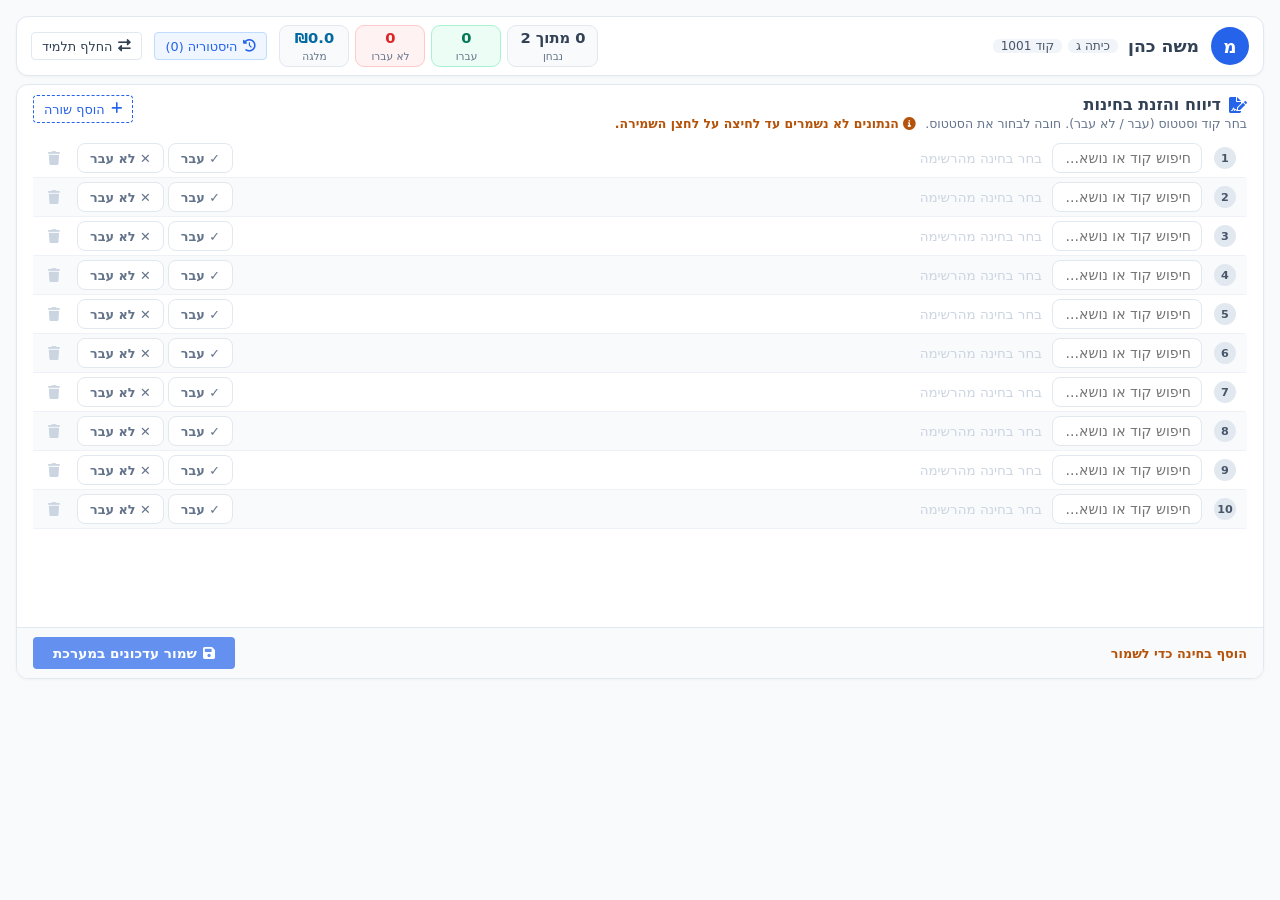
<file: __ge.html>
<!DOCTYPE html><html lang="he" dir="rtl"><head><meta charset="utf-8"><link rel="stylesheet" href="/styles.css">
<link href="https://cdnjs.cloudflare.com/ajax/libs/font-awesome/6.0.0/css/all.min.css" rel="stylesheet"></head><body>
<div id="sp" style="padding:16px"></div>
<script type="module">
window.__posts = [];
window.fetch = async (u, c = {}) => {
  if (c.method === 'POST') { const b = JSON.parse(c.body); window.__posts.push(b); return new Response(JSON.stringify({ updated: b.exams.map(e => e.exam_code), skipped: [], errors: [] }), { status: 200 }); }
  return new Response(JSON.stringify([{ student_code: '1001', first_name: 'משה', last_name: 'כהן', class_grade: 'ג', stats: { total_attempted: 0, total_available_exams: 2, total_passed: 0, total_reward: 0 },
    exams: [{ exam_code: '5א', exam_type: 'mishnayot', passed: null, details: { masechet: 'ברכות', chapter_num: 1 } }, { exam_code: '6א', exam_type: 'mishnayot', passed: null, details: { masechet: 'ברכות', chapter_num: 2 } }] }]), { status: 200 });
};
window.notify = () => {}; window.customAlert = () => {}; window.customConfirm = async () => true;
import { ExamUpdateManager } from '/client-exam-update.js';
window.em = new ExamUpdateManager('/api', document.getElementById('sp'), () => {}, () => {});
em.loadStudentData('1001');
</script></body></html>
</file>
<file: styles.css>
:root {
    --primary-color: #2563eb;
    --primary-hover: #1d4ed8;
    --bg-color: #f8fafc;
    --sidebar-bg: #ffffff;
    --card-bg: #ffffff;
    --text-main: #334155;
    --text-muted: #64748b;
    --border-color: #e2e8f0;
    --success: #10b981;
    --warning: #f59e0b;
    --danger: #ef4444;
    --border-radius: 6px;
}

* { box-sizing: border-box; margin: 0; padding: 0; font-family: system-ui, -apple-system, sans-serif; }
body { background-color: var(--bg-color); color: var(--text-main); font-size: 14px; }
.app-container { display: flex; height: 100vh; overflow: hidden; }

/* תפריט צד */
.sidebar { width: 220px; background-color: var(--sidebar-bg); border-left: 1px solid var(--border-color); display: flex; flex-direction: column; padding: 0; }
.site-title { padding: 20px 15px; border-bottom: 1px solid var(--border-color); text-align: center; }
.site-title h2 { font-size: 1.1rem; color: var(--primary-color); margin: 0; font-weight: 700; line-height: 1.3; }

.menu { display: flex; flex-direction: column; flex: 1; overflow-y: auto; }
.menu-item { display: flex; align-items: center; padding: 12px 15px; color: var(--text-main); text-decoration: none; font-weight: 500; transition: 0.2s; font-size: 0.95rem; }
.menu-item i { margin-left: 10px; font-size: 1.1rem; width: 20px; text-align: center; color: var(--text-muted); }
.menu-item.active, .menu-item:hover { background-color: #f1f5f9; color: var(--primary-color); border-right: 3px solid var(--primary-color); }
.menu-item.active i, .menu-item:hover i { color: var(--primary-color); }

.sidebar-footer { display: flex; flex-direction: column; align-items: center; padding: 15px 10px; text-align: center; opacity: 0.9; }
.logo-wrapper { width: 70px; height: 70px; display: flex; align-items: center; justify-content: center; margin-bottom: 8px; flex-shrink: 0; }
.smt-logo { max-width: 100%; max-height: 100%; object-fit: contain; pointer-events: none; user-select: none; }
.developer-credit { font-size: 0.8rem; color: var(--text-muted); font-weight: 500; line-height: 1.3; }

.logout-btn { color: #ef4444; border-top: 1px solid var(--border-color); }
.logout-btn i { color: #ef4444 !important; }
.logout-btn:hover { background-color: #fef2f2 !important; color: #dc2626 !important; border-right-color: #dc2626 !important; }

/* אזור מרכזי וסרגל עליון */
.main-content { flex: 1; display: flex; flex-direction: column; height: 100vh; overflow: hidden; }
.topbar { padding: 12px 25px; background: white; border-bottom: 1px solid var(--border-color); display: flex; align-items: center; gap: 15px; }
.topbar h1 { font-size: 1.1rem; margin: 0; white-space: nowrap; }

/* ----------------------------------------------------
   עיצוב מתקדם ויוקרתי לתגים בסרגל העליון (Topbar Badges)
   ---------------------------------------------------- */
.topbar-info-container {
    display: flex;
    align-items: center;
    gap: 8px;
    flex-wrap: wrap;
    margin-right: auto; /* דוחף את כל האזור לצד שמאל במבנה RTL */
}

.topbar-badge {
    background: #ffffff;
    color: var(--text-main);
    padding: 6px 14px;
    border-radius: 20px;
    font-size: 0.82rem;
    font-weight: 500;
    border: 1px solid var(--border-color);
    display: inline-flex;
    align-items: center;
    gap: 7px;
    box-shadow: 0 2px 4px rgba(0, 0, 0, 0.02);
    transition: all 0.2s ease;
}

.topbar-badge:hover {
    border-color: #cbd5e1;
    box-shadow: 0 3px 6px rgba(0, 0, 0, 0.04);
}

/* עיצוב משודרג להרשאה מלאה (Admin) */
.topbar-badge.admin-badge, 
.topbar-badge:has(.fa-shield-alt) {
    background: linear-gradient(135deg, #ecfdf5 0%, #d1fae5 100%);
    color: #065f46;
    border: 1px solid #6ee7b7;
    font-weight: 600;
}

/* עיצוב משודרג להרשאה לצפייה בלבד (Read-only) */
.topbar-badge.readonly-badge,
.topbar-badge:has(strong) {
    background: linear-gradient(135deg, #fffbeb 0%, #fef3c7 100%);
    color: #92400e;
    border: 1px solid #fcd34d;
}

.topbar-badge i {
    font-size: 0.95rem;
}

.content-area { flex: 1; padding: 15px 25px; overflow-y: hidden; display: flex; flex-direction: column; }
.view-section { display: flex; flex-direction: column; height: 100%; }
.view-section.hidden { display: none !important; }

/* כרטיסיות */
.card { background-color: var(--card-bg); border-radius: var(--border-radius); padding: 12px 16px; margin-bottom: 12px; border: 1px solid var(--border-color); box-shadow: 0 1px 3px rgba(0,0,0,0.03); }
.compact-card { padding: 12px 16px; }
.card h3 { margin-bottom: 4px; font-size: 1rem; display: flex; align-items: center; gap: 6px; }
.text-muted { color: var(--text-muted); font-size: 0.8rem; margin: 0; }

/* חיפוש כללי */
.search-box { position: relative; max-width: 100%; }
.search-icon { position: absolute; right: 12px; top: 50%; transform: translateY(-50%); color: var(--text-muted); font-size: 0.9rem; z-index: 2; }
#studentSearch { width: 100%; padding: 8px 35px 8px 12px; border: 1px solid var(--border-color); border-radius: var(--border-radius); font-size: 0.9rem; outline: none; transition: 0.2s; }
#studentSearch:focus { border-color: var(--primary-color); box-shadow: 0 0 0 2px rgba(37, 99, 235, 0.1); }
.search-results-dropdown { position: absolute; top: 100%; left: 0; right: 0; background: white; border: 1px solid var(--border-color); border-radius: var(--border-radius); margin-top: 4px; box-shadow: 0 4px 15px rgba(0,0,0,0.1); max-height: 250px; overflow-y: auto; z-index: 10; }
.search-result-item { padding: 8px 12px; border-bottom: 1px solid var(--border-color); cursor: pointer; display: flex; justify-content: space-between; align-items: center; font-size: 0.9rem; }
.search-result-item:hover { background-color: var(--bg-color); }
.result-name { font-weight: 600; }
.result-class { color: var(--text-muted); font-size: 0.8rem; margin-right: 8px; }
.result-code { background: var(--bg-color); padding: 2px 6px; border-radius: 4px; font-size: 0.8rem; border: 1px solid var(--border-color); }

/* כרטיס תלמיד עליון */
.student-top-card { display: flex; justify-content: space-between; align-items: center; flex-wrap: wrap; gap: 10px; }
.student-info-left { display: flex; align-items: center; gap: 10px; }
.avatar { width: 36px; height: 36px; background: var(--primary-color); color: white; border-radius: 50%; display: flex; align-items: center; justify-content: center; font-size: 1rem; }
.student-info-left h2 { font-size: 1.05rem; margin-bottom: 2px; }
.profile-badges { display: flex; gap: 5px; flex-wrap: wrap; }
.badge { padding: 2px 8px; border-radius: 4px; font-size: 0.75rem; font-weight: 500; border: 1px solid var(--border-color); background: var(--bg-color); color: var(--text-main); }
.badge-success { background: #ecfdf5; color: #059669; border-color: #a7f3d0; }
.badge-danger { background: #fef2f2; color: #dc2626; border-color: #fecaca; }
.badge-info { background: #f8fafc; color: var(--text-muted); }
.badge-primary { background: #eff6ff; color: var(--primary-color); border-color: #bfdbfe; font-weight: bold; }
.student-top-actions { display: flex; gap: 6px; }

/* טופס מבחנים */
.compact-header { display: flex; justify-content: space-between; align-items: center; margin-bottom: 10px; border-bottom: 1px solid var(--border-color); padding-bottom: 8px; }
.exam-row-item { display: grid; grid-template-columns: minmax(180px, 2fr) 1.5fr 140px 32px; gap: 12px; align-items: center; margin-bottom: 6px; background: var(--bg-color); padding: 6px 10px; border-radius: 4px; border: 1px solid var(--border-color); transition: background-color 0.2s, border-color 0.2s; }
.exam-row-item.has-warning { background-color: #fffbeb; border-color: #fde68a; }
.form-group label { display: none; }
.exam-code-input { width: 100%; padding: 5px 8px; border: 1px solid var(--border-color); border-radius: 4px; font-size: 0.85rem; outline: none; background: white; }
.warning-container { color: #b45309; font-size: 0.8rem; display: flex; align-items: center; gap: 4px; font-weight: 500; min-height: 20px; }
.toggle-group { display: flex; gap: 4px; height: 30px; width: 100%; }
.toggle-btn { flex: 1; padding: 0; border: 1px solid var(--border-color); background: white; border-radius: 4px; cursor: pointer; font-weight: 600; font-size: 0.8rem; display: inline-flex; align-items: center; justify-content: center; gap: 4px; transition: 0.2s; color: var(--text-muted); }
.toggle-btn.pass-btn.active { background: rgba(16, 185, 129, 0.1); border-color: var(--success); color: var(--success); }
.toggle-btn.fail-btn.active { background: rgba(239, 68, 68, 0.1); border-color: var(--danger); color: var(--danger); }
.btn-icon-danger { background: none; border: none; color: var(--danger); font-size: 0.9rem; cursor: pointer; border-radius: 4px; display: flex; align-items: center; justify-content: center; height: 30px; width: 32px; }
.btn-icon-danger:hover:not(:disabled) { background: rgba(239, 68, 68, 0.1); }
.btn-icon-danger:disabled { opacity: 0.3; cursor: not-allowed; }

/* חיפוש מבחנים בתוך השורה */
.exam-search-container { position: relative; }
.exam-search-results { position: absolute; top: calc(100% + 2px); left: 0; right: 0; background: white; border: 1px solid var(--border-color); border-radius: 4px; box-shadow: 0 4px 12px rgba(0,0,0,0.1); max-height: 180px; overflow-y: auto; z-index: 20; }
.exam-result-item { padding: 5px 8px; border-bottom: 1px solid var(--bg-color); cursor: pointer; display: flex; justify-content: space-between; align-items: center; transition: background 0.2s; }
.exam-result-item:hover { background-color: var(--bg-color); }
.exam-result-code { font-weight: 600; background: var(--bg-color); padding: 2px 4px; border-radius: 4px; font-size: 0.75rem; border: 1px solid var(--border-color); }
.exam-result-desc { color: var(--text-muted); font-size: 0.75rem; text-align: right; white-space: nowrap; overflow: hidden; text-overflow: ellipsis; max-width: 80%; }

/* כפתורים */
.btn { padding: 6px 12px; border: none; border-radius: 4px; cursor: pointer; font-size: 0.85rem; font-weight: 500; display: inline-flex; align-items: center; gap: 6px; transition: 0.2s; height: 32px; }
.btn-sm { height: 28px; padding: 4px 10px; font-size: 0.8rem; }
.btn-primary { background-color: var(--primary-color); color: white; }
.btn-primary:hover { background-color: var(--primary-hover); }
.btn-primary:disabled { opacity: 0.7; cursor: not-allowed; }
.btn-secondary { background-color: #eff6ff; color: var(--primary-color); border: 1px solid #bfdbfe; }
.btn-secondary:hover { background-color: #dbeafe; }
.btn-outline { background: white; border: 1px solid var(--border-color); color: var(--text-main); }
.btn-dashed { background: transparent; border: 1px dashed var(--border-color); color: var(--text-main); margin-top:10px; }
.btn-dashed:hover { border-color: var(--primary-color); color: var(--primary-color); }

/* טבלאות מרכזיות למסכי הניהול */
.table-container { overflow-y: auto; flex: 1; }
.modern-table { width: 100%; border-collapse: collapse; text-align: right; }
.modern-table.sticky-header th { position: sticky; top: 0; background: #f1f5f9; z-index: 10; border-bottom: 1px solid var(--border-color); }
.modern-table th, .modern-table td { padding: 8px 10px; border-bottom: 1px solid var(--border-color); font-size: 0.85rem; }
.modern-table th { color: var(--text-muted); font-weight: 600; }
.modern-table tbody tr:hover { background-color: var(--bg-color); }

.type-badge { padding: 2px 6px; border-radius: 4px; font-size: 0.75rem; font-weight: 500; border: 1px solid transparent; }
.type-mishnayot { background: #e0f2fe; color: #0284c7; border-color: #bae6fd; }
.type-gemara { background: #fef3c7; color: #d97706; border-color: #fde68a; }
.exam-details-cell { max-width: 250px; white-space: nowrap; overflow: hidden; text-overflow: ellipsis; color: var(--text-main); }
.reward-badge { background: #f1f5f9; color: var(--text-main); padding: 2px 6px; border-radius: 12px; font-weight: 600; font-size: 0.75rem; display: inline-block; text-align: center; min-width: 30px; border: 1px solid var(--border-color); }
.status-pill { padding: 2px 6px; border-radius: 12px; font-size: 0.75rem; font-weight: 500; display: inline-flex; align-items: center; gap: 4px; border: 1px solid transparent; }
.status-pill.success { background: #ecfdf5; color: #059669; border-color: #a7f3d0; }
.status-pill.danger { background: #fef2f2; color: #dc2626; border-color: #fecaca; }

/* הודעות מערכת */
.server-feedback { margin-top: 10px; padding: 10px 12px; border-radius: 4px; background: white; border: 1px solid var(--border-color); }
.server-feedback.error-box { background: #fef2f2; color: #b91c1c; border-color: #fecaca; font-weight: 500; }
.server-feedback h4 { font-size: 0.85rem; margin-bottom: 6px; }
.feedback-group { margin-bottom: 6px; font-size: 0.8rem; padding: 4px 8px; border-radius: 4px; }
.success-group { background: #ecfdf5; color: #047857; border: 1px solid #a7f3d0; }
.warning-group { background: #fffbeb; color: #b45309; border: 1px solid #fde68a; }
.error-group { background: #fef2f2; color: #b91c1c; border: 1px solid #fecaca; }
.feedback-group ul { margin-right: 15px; margin-top: 2px; }

/* חלונית (Modal) הגדרות כלליות */
.modal { position: fixed; top: 0; left: 0; width: 100%; height: 100%; background: rgba(15, 23, 42, 0.4); display: flex; align-items: center; justify-content: center; z-index: 1000; transition: opacity 0.3s ease; }
.modal-content { background: white; border-radius: 8px; width: 90%; max-width: 700px; height: 70vh; display: flex; flex-direction: column; box-shadow: 0 10px 25px rgba(0,0,0,0.1); border: 1px solid var(--border-color); }
.modal-header { padding: 10px 15px; border-bottom: 1px solid var(--border-color); display: flex; justify-content: space-between; align-items: center; background: #f8fafc; border-radius: 8px 8px 0 0; }
.modal-header h3 { font-size: 1rem; margin: 0; }
.close-modal-btn { background: none; border: none; font-size: 1.2rem; cursor: pointer; color: var(--text-muted); padding: 0 4px; }
.close-modal-btn:hover { color: var(--danger); }
.modal-body { display: flex; flex-direction: column; overflow: hidden; flex: 1; padding: 0; background: white; }
.history-summary { display: flex; gap: 10px; padding: 10px 15px; background: white; border-bottom: 1px solid var(--border-color); }
.summary-card { background: var(--bg-color); padding: 4px 10px; border-radius: 4px; border: 1px solid var(--border-color); display: flex; gap: 6px; align-items: center; }
.summary-label { color: var(--text-muted); font-size: 0.8rem; }
.summary-value { font-weight: 600; color: var(--primary-color); font-size: 0.9rem; }
.hidden { display: none !important; }
.loading { text-align: center; padding: 20px; color: var(--text-muted); font-size: 0.9rem; }
.text-center { text-align: center; }

/* ----------------------------------------------------
   עיצוב מערכת כניסה מודרנית ואפקט טשטוש (Blur)
   ---------------------------------------------------- */
.blurred-bg {
    filter: blur(8px);
    pointer-events: none;
    user-select: none;
    transition: filter 0.4s ease;
}

.auth-card {
    width: 100%;
    max-width: 380px;
    height: auto;
    padding: 40px 30px;
    border-radius: 16px;
    box-shadow: 0 25px 50px -12px rgba(0, 0, 0, 0.25);
    background: #ffffff;
    border: 1px solid rgba(255, 255, 255, 0.2);
    text-align: center;
    transform: translateY(0);
    animation: slideUpFade 0.4s ease-out forwards;
}

@keyframes slideUpFade {
    from { opacity: 0; transform: translateY(20px); }
    to { opacity: 1; transform: translateY(0); }
}

.auth-logo-wrapper {
    width: 80px;
    height: 80px;
    margin: 0 auto 15px auto;
    background: white;
    border-radius: 50%;
    padding: 10px;
    box-shadow: 0 4px 10px rgba(0,0,0,0.06);
    border: 1px solid var(--border-color);
}

.auth-input-group {
    position: relative;
    margin-bottom: 25px;
}

.auth-input-group i {
    position: absolute;
    right: 16px;
    top: 50%;
    transform: translateY(-50%);
    color: var(--text-muted);
    font-size: 1.1rem;
}

.auth-input {
    width: 100%;
    padding: 14px 16px 14px 45px;
    border: 2px solid var(--border-color);
    border-radius: 10px;
    font-size: 1.1rem;
    background: #f8fafc;
    outline: none;
    transition: all 0.3s;
    text-align: center;
    font-weight: 500;
    color: var(--text-main);
}

.auth-input:focus {
    border-color: var(--primary-color);
    background: #ffffff;
    box-shadow: 0 0 0 4px rgba(37, 99, 235, 0.15);
}

.auth-btn {
    width: 100%;
    height: 48px;
    font-size: 1.1rem;
    border-radius: 10px;
    justify-content: center;
    font-weight: 600;
    letter-spacing: 0.5px;
    display: flex;
    align-items: center;
    gap: 8px;
}

.auth-error {
    margin-top: 15px;
    padding: 12px;
    background: #fef2f2;
    border: 1px solid #fecaca;
    color: #ef4444;
    border-radius: 8px;
    font-size: 0.95rem;
    display: flex;
    align-items: center;
    justify-content: center;
    gap: 8px;
    font-weight: 500;
}

@keyframes shakeError {
    0%, 100% { transform: translateX(0); }
    25% { transform: translateX(-5px); }
    50% { transform: translateX(5px); }
    75% { transform: translateX(-5px); }
}

#loginError:not(.hidden) {
    animation: shakeError 0.4s ease-in-out;
}

/* תאימות למובייל */
@media (max-width: 768px) {
    .app-container { flex-direction: column; overflow: auto; height: auto; min-height: 100vh; }
    .sidebar { width: 100%; padding: 10px; flex-direction: column; align-items: center; border-left: none; gap: 10px; }
    .site-title { padding: 5px; border: none; }
    .menu { display: flex; flex-direction: row; flex-wrap: wrap; justify-content: center; width: 100%; }
    .sidebar-footer { flex-direction: row; align-items: center; gap: 12px; padding: 10px 0 0 0; }
    .logo-wrapper { width: 40px; height: 40px; margin-bottom: 0; }
    .developer-credit { margin: 0; }
    .logout-btn { border-top: none; }
    
    .topbar { flex-direction: column; align-items: flex-start; gap: 8px; padding: 10px 15px; }
    .topbar-info-container { margin-right: 0; width: 100%; justify-content: flex-start; }
    
    .content-area { padding: 10px; overflow-y: visible; }
    .exam-row-item { grid-template-columns: 1fr; gap: 6px; padding: 10px; }
    .compact-header { flex-direction: column; gap: 10px; align-items: flex-start; }
    .compact-header .search-box { width: 100% !important; }
}

@media print {
    html, body { height: auto !important; overflow: visible !important; background-color: white !important; color: black !important; margin: 0 !important; padding: 0 !important; }
    body > *:not(#printReportModal) { display: none !important; }
    .no-print { display: none !important; }
    #printReportModal { position: static !important; display: block !important; height: auto !important; width: 100% !important; overflow: visible !important; background: white !important; backdrop-filter: none !important; }
    #printReportModal * { visibility: visible !important; }
    #printReportModal .modal-content, #printReportBodyWrapper, #printReportBody { position: static !important; display: block !important; width: auto !important; max-width: none !important; height: auto !important; max-height: none !important; overflow: visible !important; box-shadow: none !important; border: none !important; border-radius: 0 !important; background: white !important; padding: 0 !important; margin: 0 !important; }
    /* פריסת העמודים עצמה (.rp-page, @page) מוגדרת ב-client-reports.js */
}
</file>
